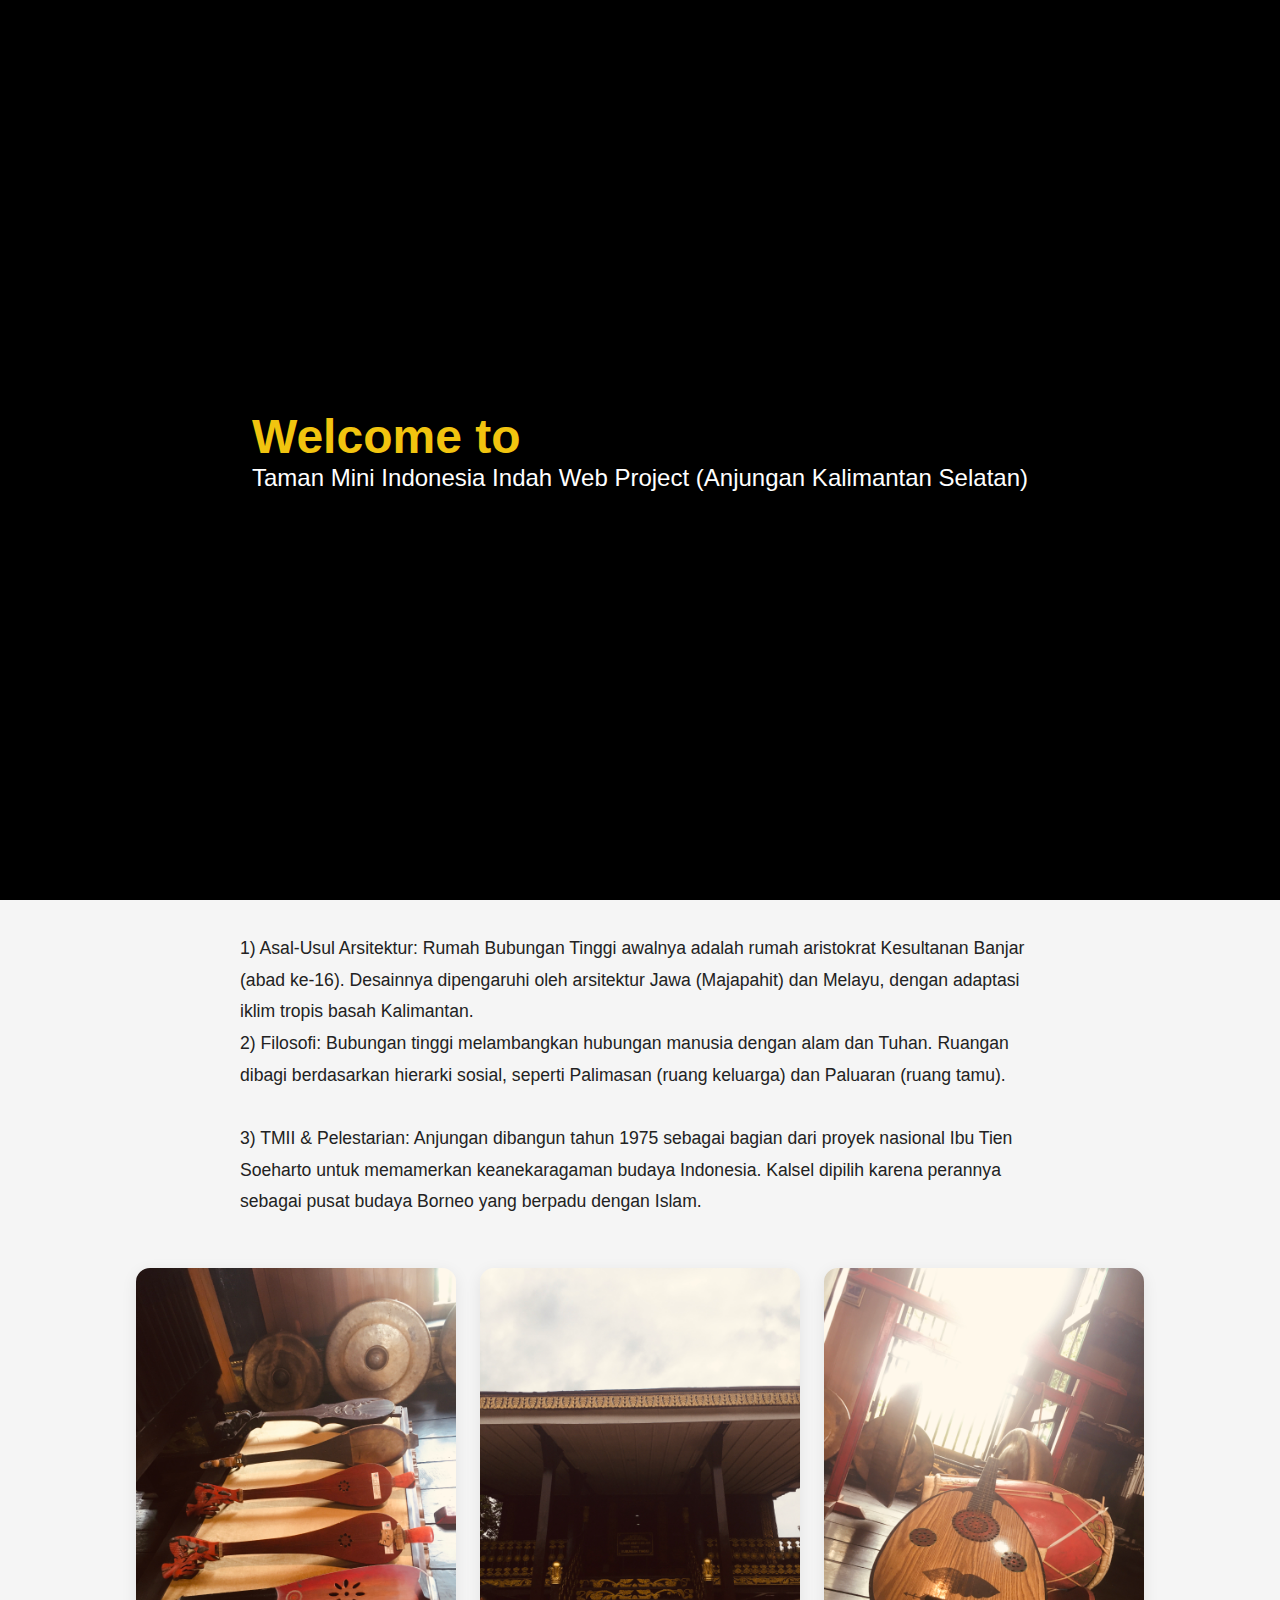
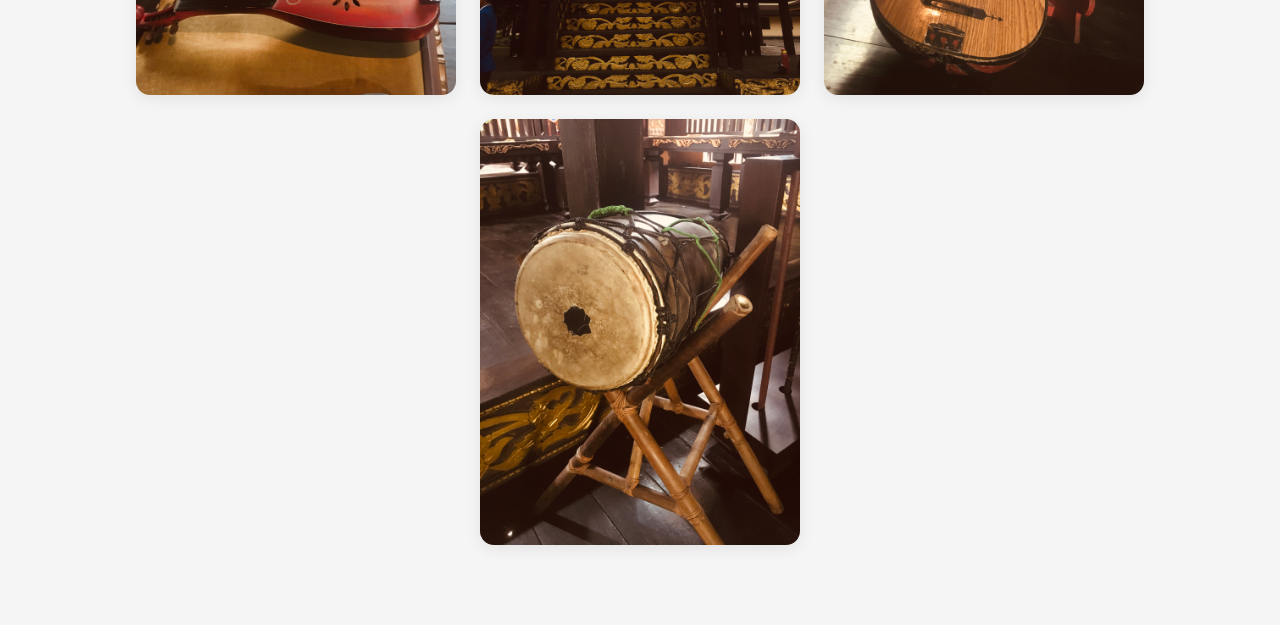
<file: kalsel.html>
<!DOCTYPE html>
<html lang="id">
<head>
    <meta charset="UTF-8">
    <meta name="viewport" content="width=device-width, initial-scale=1.0">
    <meta name="description" content="Sejarah dan dokumentasi TMII">
    <title>Anjungan Kalimantan Selatan</title>
    <link rel="stylesheet" href="style.css">
</head>
<body>
    <!-- Opening Overlay -->
    <div id="opening-overlay">
        <div class="opening-content">
            <h1>Welcome to</h1>
            <p>Taman Mini Indonesia Indah Web Project (Anjungan Kalimantan Selatan)</p>
        </div>
    </div>

    <!-- Navbar -->
    <nav class="navbar">
        <div class="logo" id="scrollToTop">TMII</div>
        <input type="checkbox" id="menu-toggle" style="display: none;">
        <label for="menu-toggle" class="menu-icon">☰</label>
        <ul class="menu">
            <li><a href="index.html#anggota">Anggota</a></li>
            <li><a href="index.html#materi">Materi</a></li>
            <li><a href="index.html#tentang">Tentang</a></li>
            <li><a href="index.html#lkpd">LKPD</a></li>
            <li><a href="index.html#galeri">Galeri</a></li>
            <li><a href="index.html#kontak">Kontak</a></li>
        </ul>
    </nav>

    <!-- Konten Utama -->
    <main class="section sejarah-section" style="padding-top:120px; padding-bottom:80px;">
        <h1 class="section-title">Anjungan Kalimantan Selatan</h1>
        <p style="max-width:800px; margin:0 auto 32px auto; font-size:1.1rem; line-height:1.8;">
            <!-- Tulis teks sejarah panjang di sini. Contoh: -->
Jalan-jalan ke Anjungan Kalimantan Selatan rasanya seperti diajak masuk ke dunia yang berbeda. Yang pertama kali bikin takjub adalah Rumah Bubungan Tinggi yang berdiri dengan gagahnya. Atapnya yang runcing menjulang tinggi itu bukan cuma biar kelihatan keren aja, tapi ternyata punya makna yang dalam banget. Kata pemandu di sana, bentuk atap yang disebut bubungan ini melambangkan kedekatan kita sama Yang Maha Kuasa - kayak mengingatkan kita bahwa hidup ini selalu ada yang mengawasi dari atas.
Yang bikin makin kagum adalah ukiran-ukiran di pilar kayunya. Detail banget! Ada motif bunga teratai, kangkung, sampai burung enggang yang digambar dengan indahnya. Setiap ukiran punya cerita tersendiri tentang kehidupan masyarakat Banjar. Terus ada tangga di depan yang namanya janjang sambutan - dari namanya aja udah keliatan ya kalau masyarakat Banjar itu orangnya ramah dan suka menyambut tamu dengan hangat. Warna-warnanya juga eye-catching banget! Kuning, hijau, merah yang cerah - katanya sih ini warna-warna kerajaan dulu yang bikin rumah ini kelihatan mewah dan berwibawa. Ternyata rumah ini bukan sembarangan rumah. Dulu, sekitar abad ke-16, ini adalah tempat tinggal para bangsawan Kesultanan Banjar. Desainnya campuran dari arsitektur Jawa (Majapahit) dan Melayu, tapi disesuaikan sama iklim Kalimantan yang lembap. 
            <br><br>
Yang menarik lagi, tata ruangnya ada aturannya. Ada ruang palimasan buat keluarga inti, ruang paluaran buat terima tamu. Jadi keliatan deh kalau dulu ada tata krama dan hierarki sosial yang jelas dalam masyarakat Banjar. Anjungan ini dibangun tahun 1975 sebagai bagian dari proyek Bu Tien Soeharto untuk melestarikan budaya Indonesia. Sekarang jadi tempat yang penting banget buat kita belajar dan menghargai warisan nenek moyang. Rasanya sedih kalau sampai generasi sekarang gak tau lagi tentang kekayaan budaya kayak gini.            </br><br>
            1)	Asal-Usul Arsitektur: Rumah Bubungan Tinggi awalnya adalah rumah aristokrat Kesultanan Banjar (abad ke-16). Desainnya dipengaruhi oleh arsitektur Jawa (Majapahit) dan Melayu, dengan adaptasi iklim tropis basah Kalimantan.
            <br>
2)	Filosofi: Bubungan tinggi melambangkan hubungan manusia dengan alam dan Tuhan. Ruangan dibagi berdasarkan hierarki sosial, seperti Palimasan (ruang keluarga) dan Paluaran (ruang tamu). </br>
<br>3)	TMII & Pelestarian: Anjungan dibangun tahun 1975 sebagai bagian dari proyek nasional Ibu Tien Soeharto untuk memamerkan keanekaragaman budaya Indonesia. Kalsel dipilih karena perannya sebagai pusat budaya Borneo yang berpadu dengan Islam. </br></p>

            <!-- Tambahkan paragraf sejarah lainnya sesuai kebutuhan -->
        </br>
        </p>
        <div class="sejarah-gallery" style="display:flex; flex-wrap:wrap; gap:24px; justify-content:center;">
            <img src="kalsel/IMG_6372.JPG" alt="Museum Pemadam" style="max-width:320px; border-radius:14px; box-shadow:0 4px 16px rgba(0,0,0,0.08);">
            <img src="IMG_6389.JPG" alt="Koleksi Museum" style="max-width:320px; border-radius:14px; box-shadow:0 4px 16px rgba(0,0,0,0.08);">
            <img src="kalsel/IMG_6371.JPG" alt="Koleksi Museum" style="max-width:320px; border-radius:14px; box-shadow:0 4px 16px rgba(0,0,0,0.08);">
            <img src="kalsel/IMG_6374.JPG" alt="Koleksi Museum" style="max-width:320px; border-radius:14px; box-shadow:0 4px 16px rgba(0,0,0,0.08);">
            <!-- Tambahkan foto lain sesuai kebutuhan -->
        </div>
    </main>

    <script src="script.js"></script>
</body>
</html>
</file>
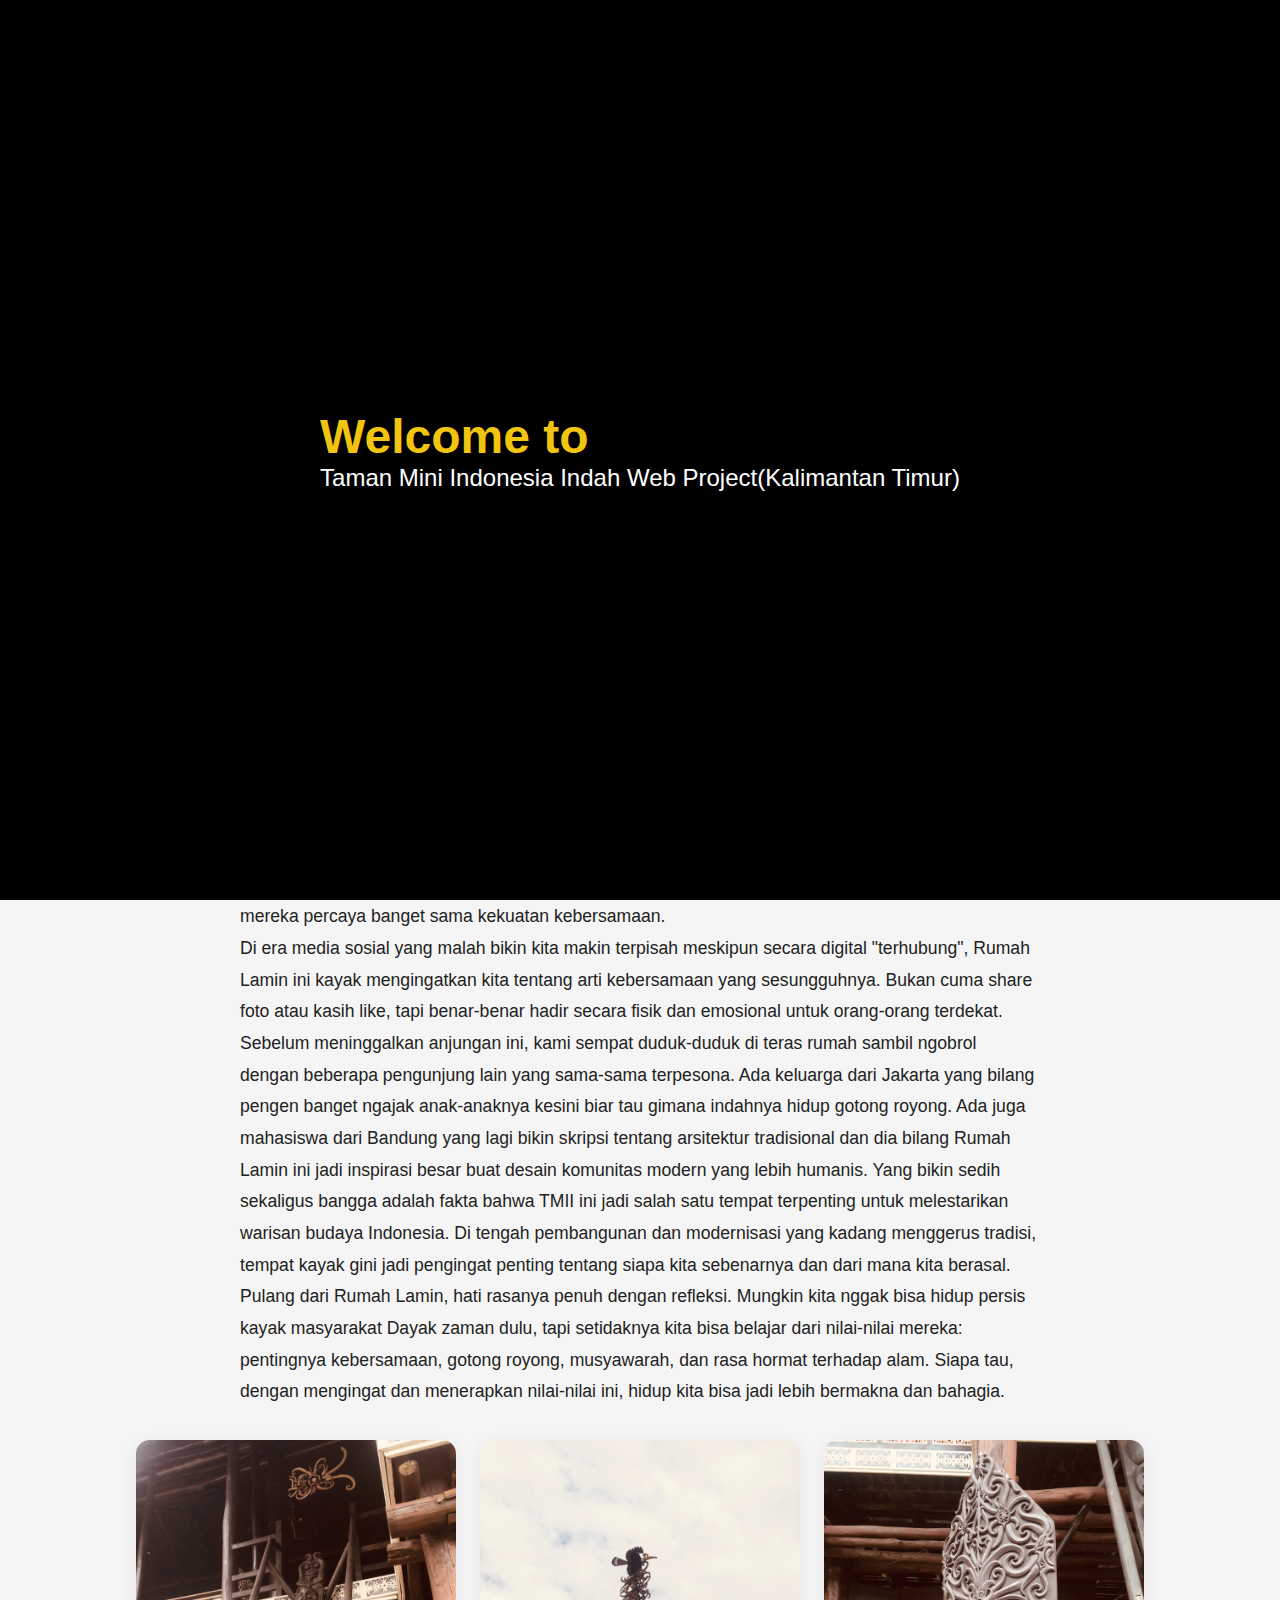
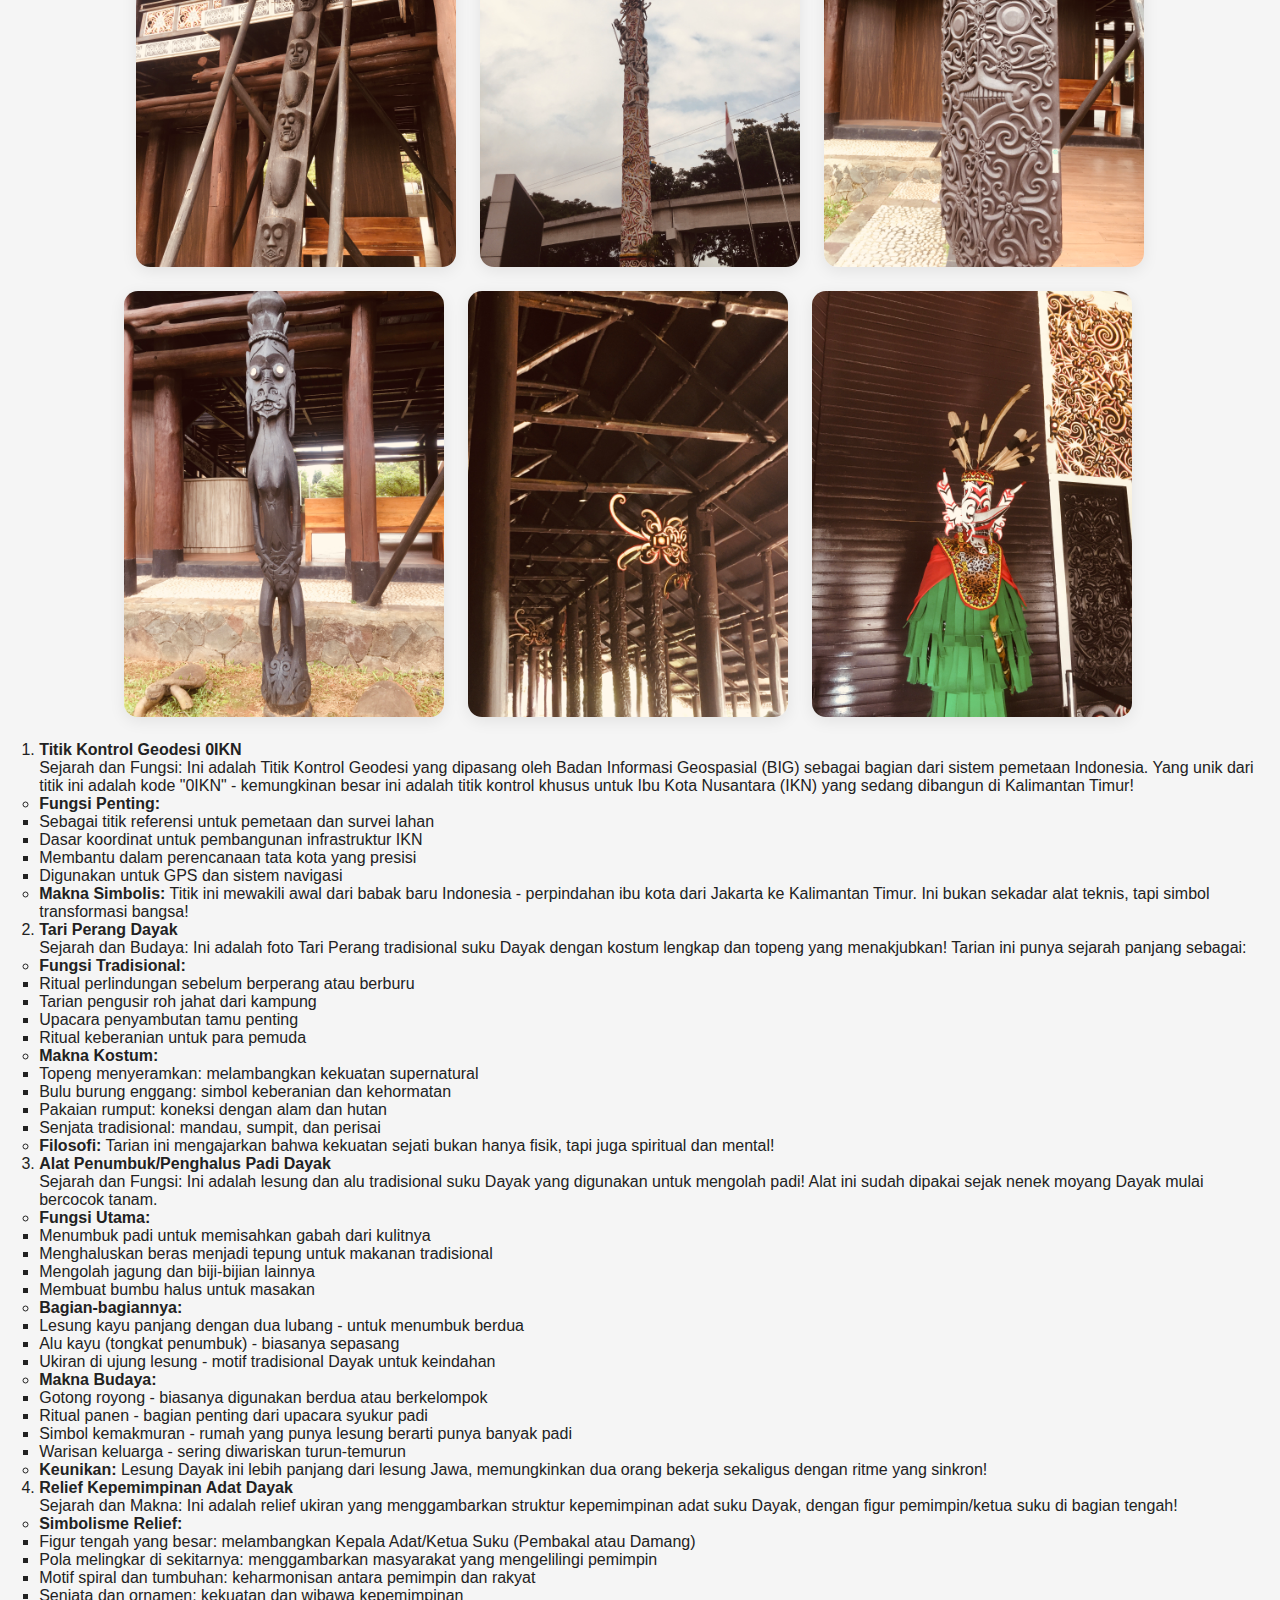
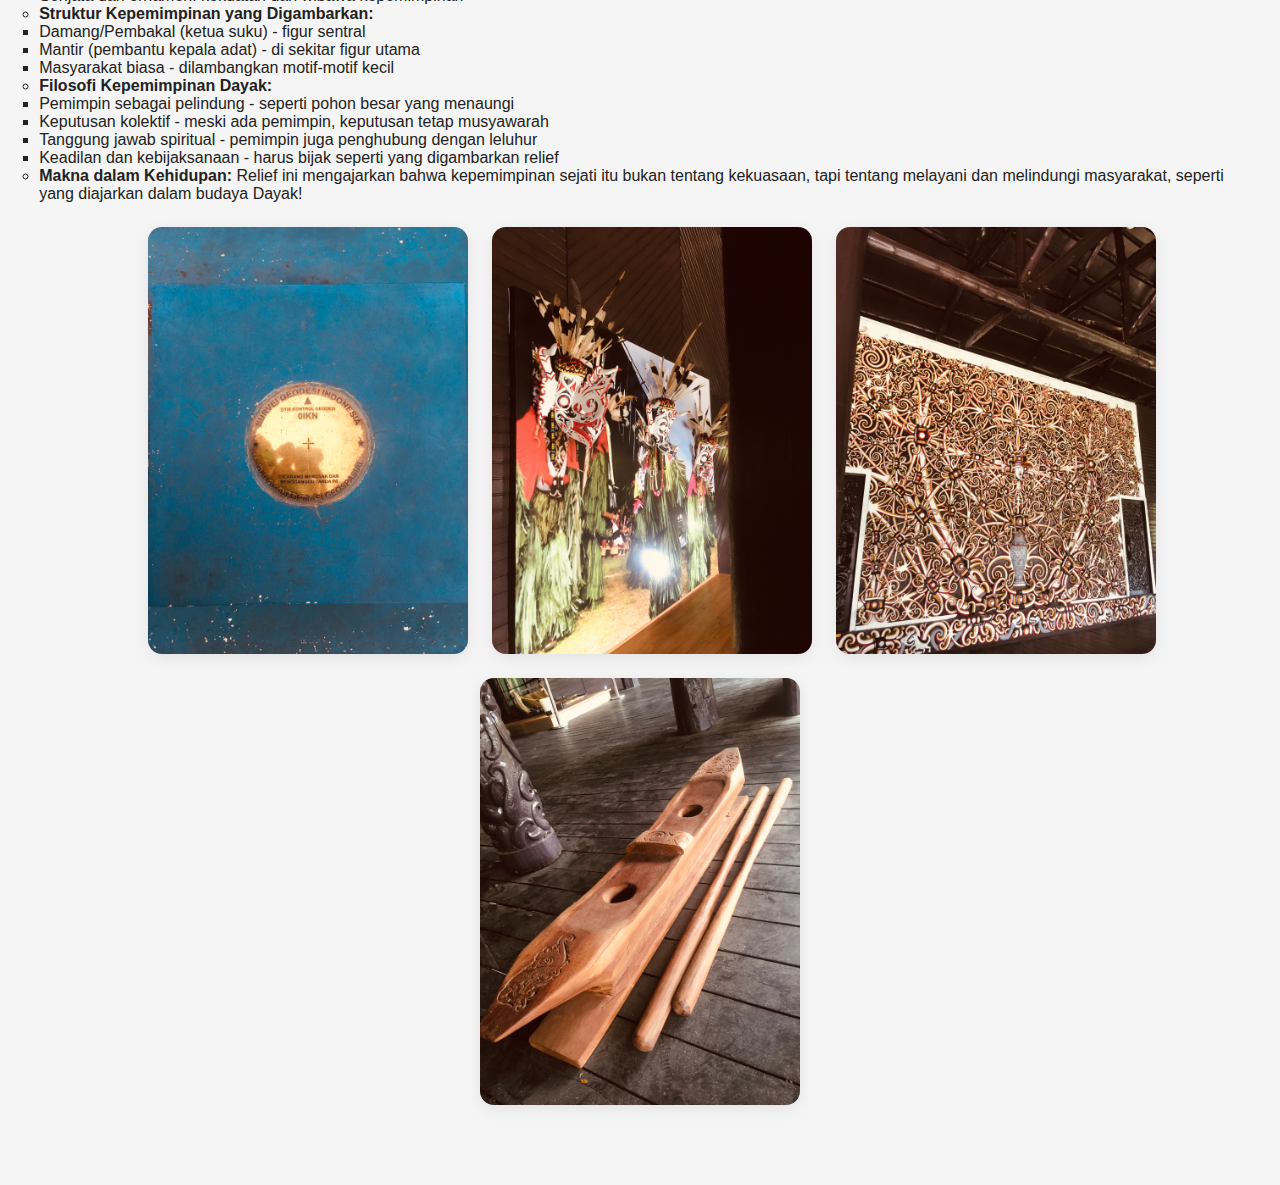
<file: kaltim.html>
<!DOCTYPE html>
<html lang="id">
<head>
    <meta charset="UTF-8">
    <meta name="viewport" content="width=device-width, initial-scale=1.0">
    <meta name="description" content="Sejarah dan dokumentasi TMII">
    <title>Anjungan Kalimantan-timur</title>
    <link rel="stylesheet" href="style.css">
</head>
<body>
    <!-- Opening Overlay -->
    <div id="opening-overlay">
        <div class="opening-content">
            <h1>Welcome to</h1>
            <p>Taman Mini Indonesia Indah Web Project(Kalimantan Timur)</p>
        </div>
    </div>

    <!-- Navbar -->
    <nav class="navbar">
        <div class="logo" id="scrollToTop">TMII</div>
        <input type="checkbox" id="menu-toggle" style="display: none;">
        <label for="menu-toggle" class="menu-icon">☰</label>
        <ul class="menu">
            <li><a href="index.html#anggota">Anggota</a></li>
            <li><a href="index.html#materi">Materi</a></li>
            <li><a href="index.html#tentang">Tentang</a></li>
            <li><a href="index.html#lkpd">LKPD</a></li>
            <li><a href="index.html#galeri">Galeri</a></li>
            <li><a href="index.html#kontak">Kontak</a></li>
        </ul>
    </nav>

    <!-- Konten Utama -->
    <main class="section sejarah-section" style="padding-top:120px; padding-bottom:80px;">
        <h1 class="section-title">Anjungan Kalimatan Timur</h1>
        <p style="max-width:800px; margin:0 auto 32px auto; font-size:1.1rem; line-height:1.8;">
            <!-- Tulis teks sejarah panjang di sini. Contoh: -->
Setelah puas mengagumi Rumah Bubungan Tinggi, kami pun melangkah ke sebelah untuk mengunjungi Anjungan Kalimantan Timur. Dan wow, pemandangan yang menyambut kami benar-benar bikin speechless! Rumah Lamin berdiri megah dengan panjang yang bikin leher pegal kalau mau lihat ujung ke ujung - bayangkan aja, panjangnya bisa sampai 300 meter! Itu kayak tiga kali lapangan sepak bola, lho. Yang langsung bikin takjub adalah konsepnya yang totally berbeda dari rumah-rumah modern sekarang. Ini tuh rumah untuk puluhan keluarga yang hidup bareng dalam satu bangunan besar. Jadi bayangin aja, nenek, kakek, om, tante, sepupu, semua tinggal di satu tempat. Kedengarannya ribet? Tapi ternyata ini adalah filosofi hidup suku Dayak Kenyah yang luar biasa - mereka percaya banget sama kekuatan kebersamaan.            <br><br>
            Pada awal berdirinya, museum ini bertujuan untuk mengedukasi masyarakat tentang pentingnya peran pemadam kebakaran dalam kehidupan sehari-hari. Koleksi yang paling menarik adalah mobil pemadam tua, helm-helm klasik, serta prasasti Brandweer Batavia 1929 yang menjadi saksi sejarah perkembangan pemadam kebakaran di Jakarta.
            <br>Setelah puas mengagumi Rumah Bubungan Tinggi, kami pun melangkah ke sebelah untuk mengunjungi Anjungan Kalimantan Timur. Dan wow, pemandangan yang menyambut kami benar-benar bikin speechless! Rumah Lamin berdiri megah dengan panjang yang bikin leher pegal kalau mau lihat ujung ke ujung - bayangkan aja, panjangnya bisa sampai 300 meter! Itu kayak tiga kali lapangan sepak bola, lho. Yang langsung bikin takjub adalah konsepnya yang totally berbeda dari rumah-rumah modern sekarang. Ini tuh rumah untuk puluhan keluarga yang hidup bareng dalam satu bangunan besar. Jadi bayangin aja, nenek, kakek, om, tante, sepupu, semua tinggal di satu tempat. Kedengarannya ribet? Tapi ternyata ini adalah filosofi hidup suku Dayak Kenyah yang luar biasa - mereka percaya banget sama kekuatan kebersamaan.
            <br>
            Di era media sosial yang malah bikin kita makin terpisah meskipun secara digital "terhubung", Rumah Lamin ini kayak mengingatkan kita tentang arti kebersamaan yang sesungguhnya. Bukan cuma share foto atau kasih like, tapi benar-benar hadir secara fisik dan emosional untuk orang-orang terdekat. Sebelum meninggalkan anjungan ini, kami sempat duduk-duduk di teras rumah sambil ngobrol dengan beberapa pengunjung lain yang sama-sama terpesona. Ada keluarga dari Jakarta yang bilang pengen banget ngajak anak-anaknya kesini biar tau gimana indahnya hidup gotong royong. Ada juga mahasiswa dari Bandung yang lagi bikin skripsi tentang arsitektur tradisional dan dia bilang Rumah Lamin ini jadi inspirasi besar buat desain komunitas modern yang lebih humanis. Yang bikin sedih sekaligus bangga adalah fakta bahwa TMII ini jadi salah satu tempat terpenting untuk melestarikan warisan budaya Indonesia. Di tengah pembangunan dan modernisasi yang kadang menggerus tradisi, tempat kayak gini jadi pengingat penting tentang siapa kita sebenarnya dan dari mana kita berasal. Pulang dari Rumah Lamin, hati rasanya penuh dengan refleksi. Mungkin kita nggak bisa hidup persis kayak masyarakat Dayak zaman dulu, tapi setidaknya kita bisa belajar dari nilai-nilai mereka: pentingnya kebersamaan, gotong royong, musyawarah, dan rasa hormat terhadap alam. Siapa tau, dengan mengingat dan menerapkan nilai-nilai ini, hidup kita bisa jadi lebih bermakna dan bahagia.
            <!-- Tambahkan paragraf sejarah lainnya sesuai kebutuhan -->
        </p>
        <div class="sejarah-gallery" style="display:flex; flex-wrap:wrap; gap:24px; justify-content:center;">
            <img src="kaltim/IMG_6396.JPG" alt="Museum Pemadam" style="max-width:320px; border-radius:14px; box-shadow:0 4px 16px rgba(0,0,0,0.08);">
            <img src="kaltim/IMG_6398.JPG" alt="Koleksi Museum" style="max-width:320px; border-radius:14px; box-shadow:0 4px 16px rgba(0,0,0,0.08);">
            <img src="kaltim/IMG_6397.JPG" alt="Koleksi Museum" style="max-width:320px; border-radius:14px; box-shadow:0 4px 16px rgba(0,0,0,0.08);">
            <img src="kaltim/IMG_6401.JPG" alt="Koleksi Museum" style="max-width:320px; border-radius:14px; box-shadow:0 4px 16px rgba(0,0,0,0.08);">   
            <img src="kaltim/IMG_6408.JPG" alt="Koleksi Museum" style="max-width:320px; border-radius:14px; box-shadow:0 4px 16px rgba(0,0,0,0.08);">
            <img src="kaltim/IMG_6412.JPG" alt="Koleksi Museum" style="max-width:320px; border-radius:14px; box-shadow:0 4px 16px rgba(0,0,0,0.08);">
            <!-- Tambahkan foto lain sesuai kebutuhan -->

            <p>
                <ol style="padding-left: 1.2em;">
                    <li>
                        <strong>Titik Kontrol Geodesi 0IKN</strong><br>
                        <span>Sejarah dan Fungsi:</span> Ini adalah Titik Kontrol Geodesi yang dipasang oleh Badan Informasi Geospasial (BIG) sebagai bagian dari sistem pemetaan Indonesia. Yang unik dari titik ini adalah kode "0IKN" - kemungkinan besar ini adalah titik kontrol khusus untuk Ibu Kota Nusantara (IKN) yang sedang dibangun di Kalimantan Timur!
                        <ul>
                            <li><b>Fungsi Penting:</b>
                                <ul>
                                    <li>Sebagai titik referensi untuk pemetaan dan survei lahan</li>
                                    <li>Dasar koordinat untuk pembangunan infrastruktur IKN</li>
                                    <li>Membantu dalam perencanaan tata kota yang presisi</li>
                                    <li>Digunakan untuk GPS dan sistem navigasi</li>
                                </ul>
                            </li>
                            <li><b>Makna Simbolis:</b> Titik ini mewakili awal dari babak baru Indonesia - perpindahan ibu kota dari Jakarta ke Kalimantan Timur. Ini bukan sekadar alat teknis, tapi simbol transformasi bangsa!</li>
                        </ul>
                    </li>
                    <li>
                        <strong>Tari Perang Dayak</strong><br>
                        <span>Sejarah dan Budaya:</span> Ini adalah foto Tari Perang tradisional suku Dayak dengan kostum lengkap dan topeng yang menakjubkan! Tarian ini punya sejarah panjang sebagai:
                        <ul>
                            <li><b>Fungsi Tradisional:</b>
                                <ul>
                                    <li>Ritual perlindungan sebelum berperang atau berburu</li>
                                    <li>Tarian pengusir roh jahat dari kampung</li>
                                    <li>Upacara penyambutan tamu penting</li>
                                    <li>Ritual keberanian untuk para pemuda</li>
                                </ul>
                            </li>
                            <li><b>Makna Kostum:</b>
                                <ul>
                                    <li>Topeng menyeramkan: melambangkan kekuatan supernatural</li>
                                    <li>Bulu burung enggang: simbol keberanian dan kehormatan</li>
                                    <li>Pakaian rumput: koneksi dengan alam dan hutan</li>
                                    <li>Senjata tradisional: mandau, sumpit, dan perisai</li>
                                </ul>
                            </li>
                            <li><b>Filosofi:</b> Tarian ini mengajarkan bahwa kekuatan sejati bukan hanya fisik, tapi juga spiritual dan mental!</li>
                        </ul>
                    </li>
                    <li>
                        <strong>Alat Penumbuk/Penghalus Padi Dayak</strong><br>
                        <span>Sejarah dan Fungsi:</span> Ini adalah lesung dan alu tradisional suku Dayak yang digunakan untuk mengolah padi! Alat ini sudah dipakai sejak nenek moyang Dayak mulai bercocok tanam.
                        <ul>
                            <li><b>Fungsi Utama:</b>
                                <ul>
                                    <li>Menumbuk padi untuk memisahkan gabah dari kulitnya</li>
                                    <li>Menghaluskan beras menjadi tepung untuk makanan tradisional</li>
                                    <li>Mengolah jagung dan biji-bijian lainnya</li>
                                    <li>Membuat bumbu halus untuk masakan</li>
                                </ul>
                            </li>
                            <li><b>Bagian-bagiannya:</b>
                                <ul>
                                    <li>Lesung kayu panjang dengan dua lubang - untuk menumbuk berdua</li>
                                    <li>Alu kayu (tongkat penumbuk) - biasanya sepasang</li>
                                    <li>Ukiran di ujung lesung - motif tradisional Dayak untuk keindahan</li>
                                </ul>
                            </li>
                            <li><b>Makna Budaya:</b>
                                <ul>
                                    <li>Gotong royong - biasanya digunakan berdua atau berkelompok</li>
                                    <li>Ritual panen - bagian penting dari upacara syukur padi</li>
                                    <li>Simbol kemakmuran - rumah yang punya lesung berarti punya banyak padi</li>
                                    <li>Warisan keluarga - sering diwariskan turun-temurun</li>
                                </ul>
                            </li>
                            <li><b>Keunikan:</b> Lesung Dayak ini lebih panjang dari lesung Jawa, memungkinkan dua orang bekerja sekaligus dengan ritme yang sinkron!</li>
                        </ul>
                    </li>
                    <li>
                        <strong>Relief Kepemimpinan Adat Dayak</strong><br>
                        <span>Sejarah dan Makna:</span> Ini adalah relief ukiran yang menggambarkan struktur kepemimpinan adat suku Dayak, dengan figur pemimpin/ketua suku di bagian tengah!
                        <ul>
                            <li><b>Simbolisme Relief:</b>
                                <ul>
                                    <li>Figur tengah yang besar: melambangkan Kepala Adat/Ketua Suku (Pembakal atau Damang)</li>
                                    <li>Pola melingkar di sekitarnya: menggambarkan masyarakat yang mengelilingi pemimpin</li>
                                    <li>Motif spiral dan tumbuhan: keharmonisan antara pemimpin dan rakyat</li>
                                    <li>Senjata dan ornamen: kekuatan dan wibawa kepemimpinan</li>
                                </ul>
                            </li>
                            <li><b>Struktur Kepemimpinan yang Digambarkan:</b>
                                <ul>
                                    <li>Damang/Pembakal (ketua suku) - figur sentral</li>
                                    <li>Mantir (pembantu kepala adat) - di sekitar figur utama</li>
                                    <li>Masyarakat biasa - dilambangkan motif-motif kecil</li>
                                </ul>
                            </li>
                            <li><b>Filosofi Kepemimpinan Dayak:</b>
                                <ul>
                                    <li>Pemimpin sebagai pelindung - seperti pohon besar yang menaungi</li>
                                    <li>Keputusan kolektif - meski ada pemimpin, keputusan tetap musyawarah</li>
                                    <li>Tanggung jawab spiritual - pemimpin juga penghubung dengan leluhur</li>
                                    <li>Keadilan dan kebijaksanaan - harus bijak seperti yang digambarkan relief</li>
                                </ul>
                            </li>
                            <li><b>Makna dalam Kehidupan:</b> Relief ini mengajarkan bahwa kepemimpinan sejati itu bukan tentang kekuasaan, tapi tentang melayani dan melindungi masyarakat, seperti yang diajarkan dalam budaya Dayak!</li>
                        </ul>
                    </li>
                </ol>
            </p>
                        <img src="kaltim/IMG_6395.JPG" alt="Koleksi Museum" style="max-width:320px; border-radius:14px; box-shadow:0 4px 16px rgba(0,0,0,0.08);">
                        <img src="kaltim/IMG_6409.JPG" alt="Koleksi Museum" style="max-width:320px; border-radius:14px; box-shadow:0 4px 16px rgba(0,0,0,0.08);">
                        <img src="kaltim/IMG_6418.JPG" alt="Koleksi Museum" style="max-width:320px; border-radius:14px; box-shadow:0 4px 16px rgba(0,0,0,0.08);">
                        <img src="kaltim/IMG_6430.JPG" alt="Koleksi Museum" style="max-width:320px; border-radius:14px; box-shadow:0 4px 16px rgba(0,0,0,0.08);">

        </div>
    </main>

    <script src="script.js"></script>
</body>
</html>
</file>
<file: style.css>
/* Reset and basic */
* { margin: 0; padding: 0; box-sizing: border-box; }

/* Import Poppins font for all */
@import url('https://fonts.googleapis.com/css2?family=Poppins:wght@400;600;700&display=swap');

/* Set Poppins as default font for body and all */
body,html {
    font-family: 'Poppins', sans-serif;
    overflow-x: hidden;
    scroll-behavior: smooth;
}

.logo {
    cursor: pointer;
    transition: transform 0.3s;
  }
  .logo:hover {
    transform: scale(1.05);
  }
  

/* Opening Overlay */
#opening-overlay {
    position: fixed;
    top: 0;
    left: 0;
    width: 100%;
    height: 100%;
    background-color: #000;
    color: #fff;
    display: flex;
    justify-content: center;
    align-items: center;
    z-index: 9999;
    animation: fadeOut 2s ease-in-out 3s forwards;
}

.opening-content h1 {
    font-size: 3rem;
    margin: 0;
}

.opening-content p {
    font-size: 1.5rem;
    margin: 0;
}

@keyframes fadeOut {
  to {
    opacity: 0;
    visibility: hidden;
    pointer-events: none;
  }
}

.slider-background {
  position: relative;
  height: 100vh;
  background-size: cover;
  background-position: center;
  animation: slideShow 15s infinite;
}

@keyframes slideShow {
  0%   { background-image: url('main/pem.jpg'); }
  33%  { background-image: url('main/kalsel.jpg'); }
  66%  { background-image: url('main/kaltim.jpg'); }
  100% { background-image: url('main/pem.jpg'); }
}

.slider-background  {
  position: relative;
  top: 0;
  left: 0;
  width: 100%;
  height: 100vh;
  background-color: rgba(0,0,0,0.4);
  display: flex;
  flex-direction: column;
  align-items: center;
  justify-content: center;
  color: white;
  text-align: center;
  z-index: 1;
}

/* Hide scrollbar */
body::-webkit-scrollbar { display: none; }

/* General Section Styling */
body {
    margin: 0; font-family: Arial, sans-serif; background: #fafafa; color: #222;
  }
  .section {
    padding: 60px 20px;
  }
  .section-alt {
    background: #222;
    color: white;
  }
  .section-title {
    text-align: center;
    margin-bottom: 40px;
    font-size: 2.5rem;
  }
  
  /* Containers */
  .container {
    width: 90%;
    max-width: 1200px;
    margin: 0 auto;
  }
  
  /* Grid Helpers */
  .grid-3 {
    display: flex;
    justify-content: space-between;
    flex-wrap: wrap;
    gap: 30px;
  }
  .grid-4 {
    display: flex;
    justify-content: space-between;
    flex-wrap: wrap;
    gap: 20px;
  }
  
  /* Team Members */
  .team-member {
    background: white;
    padding: 25px;
    border-radius: 15px;
    width: 300px;
    box-shadow: 0 6px 15px rgba(0,0,0,0.15);
    text-align: center;
    color: #222;
  }
  .team-member img {
    width: 110px;
    height: 110px;
    border-radius: 50%;
    object-fit: cover;
    margin-bottom: 18px;
  }
  .team-member h3 {
    margin: 0 0 8px;
  }
  .team-member p {
    color: #555;
    margin: 0;
  }
  
  /* Services */
  .service {
    background: #fff;
    border-radius: 12px;
    box-shadow: 0 6px 15px rgba(0,0,0,0.1);
    padding: 30px;
    flex: 1 1 30%;
    min-width: 260px;
    color: #222;
    text-align: center;
    transition: background 0.3s ease;
    cursor: pointer;
  }
  .service:hover {
    background: linear-gradient(135deg, #6e8efb, #a777e3);
    color: white;
  }
  
  /* Portfolio Items */
  .portfolio-item {
    background: white;
    border-radius: 12px;
    overflow: hidden;
    width: 280px;
    box-shadow: 0 6px 15px rgba(0,0,0,0.15);
    color: #222;
    text-align: center;
    cursor: pointer;
    transition: transform 0.3s ease;
  }
  .portfolio-item img {
    width: 100%;
    display: block;
  }
  .portfolio-item h4 {
    margin: 15px 0 20px;
  }
  .portfolio-item:hover {
    transform: translateY(-10px);
    box-shadow: 0 10px 25px rgba(0,0,0,0.25);
  }
  
  /* Gallery Items */
  .gallery-item {
    border-radius: 12px;
    overflow: hidden;
    width: 280px;
    box-shadow: 0 6px 15px rgba(0,0,0,0.3);
    cursor: pointer;
    transition: transform 0.4s ease;
  }
  .gallery-item img {
    width: 100%;
    display: block;
    transition: transform 0.4s ease;
  }
  .gallery-item:hover img {
    transform: scale(1.1);
  }
  
  /* Animation Base */
  .animate-element {
    opacity: 0;
    transform: translateY(50px);
    transition: opacity 0.8s ease-out, transform 0.8s ease-out;
    will-change: transform, opacity;
  }
  
  .animate-element.visible {
    opacity: 1;
    transform: translateY(0);
  }
  

/*Beige (#ffffff), light grey (#d4d4d4)    grey(#b3b3b3) black-grey (#2b2b2b)*/
:root {
  --brand: #f1c40f;
  --brand-light: #fffbe7;
  --brand-dark: #f1c40f1a;
  --text-dark: #222;
}

.navbar       { background: var(--brand); }
.menu li a    { color: var(--brand); }
body.dark-mode .navbar,
body.dark-mode .menu { background: #323232; }
/* Navbar styling */
.navbar {
    position: fixed;
    top: 0; left: 0;
    width: 100%;
    background: #f1c40f;
    color: #ffffff;
    display: flex;
    align-items: center;
    justify-content: space-between;
    padding: 20px;
    transition: all 0.3s;
    z-index: 10;
}
.navbar.shrink {
    background: #f1c40f9e;
    padding: 10px;
}

.logo { font-size: 1.5rem;
    font-weight: 700;
    color: #fff;
    text-decoration: none;
    transition: color 0.3s;
}

.menu-icon {
    font-size: 2rem;
    cursor: pointer;
    display: block; /* Always show hamburger */
    z-index: 20;
    margin-left: auto;
}
.menu {
    list-style: none;
    position: absolute;
    top: 100%;
    left: 50%;
    transform: translateX(-50%);
    width: 95vw;
    height: 100vh;
    max-width: 10000px; /* Ukuran tetap */
    background: rgba(255, 255, 255, 0.98);
    border-radius: 0 0 22px 22px;
    box-shadow: 0 12px 32px rgba(241,196,15,0.18), 0 2px 8px rgba(0,0,0,0.10);
    display: flex;
    flex-direction: column;
    align-items: stretch;
    justify-content: flex-start;
    max-height: 0;
    overflow: hidden;
    opacity: 0;
    pointer-events: none;
    transition: max-height 0.5s cubic-bezier(.4,2,.6,1), opacity 0.3s;
    z-index: 999;
    padding: 0;
    border-top: 3px solid #f1c40f;
    backdrop-filter: blur(8px);
}
.menu li {
    width: 100%;
    text-align: center;
    margin: 0;
    padding: 0;
}
.menu li a {
    color: #f1c40f;
    background: linear-gradient(90deg, #fffbe7 60%, #f1c40f1a 100%);
    text-decoration: none;
    padding: 16px 0;
    display: block;
    font-size: 1.18rem;
    font-family: 'Poppins', sans-serif;
    font-weight: 600;
    letter-spacing: 1px;
    border-bottom: 1px solid #f1c40f22;
    border-radius: 0;
    transition: background 0.25s, color 0.25s, box-shadow 0.25s;
    box-shadow: 0 1px 0 rgba(241,196,15,0.04);
}
.menu li:last-child a {
    border-bottom: none;
}
.menu li a:hover,
.menu li a:focus {
    background: linear-gradient(90deg, #fff176 60%, #f1c40f 100%);
    color: #222;
    box-shadow: 0 4px 16px rgba(241,196,15,0.10);
    outline: none;
    letter-spacing: 2px;
    font-size: 1.22rem;
    filter: brightness(1.08);
}

.menu li a:focus-visible {
  outline: 3px solid var(--brand);
  outline-offset: 2px;
}

/* Show menu when hamburger checked */
#menu-toggle:checked ~ .menu {
    max-height: 1000px;
    opacity: 1;
    pointer-events: auto;
}

/* Responsive: full width on mobile */
@media (max-width: 500px) {
    .menu {
        left: 0;
        transform: none;
        width: 100vw;
        max-width: 100vw;
        border-radius: 0 0 18px 18px;
    }
}


.overlay {
    position: absolute;
    top: 50%; left: 50%;
    transform: translate(-50%, -50%);
    color: #f1f1f1;
    text-align: center;
    font-size: 2rem;
}

.overlay h1 {
    color: #f1f1f1;
}

/* Section styling */
.section {
    padding: 100px 20px;
    min-height: 100vh;
    background: #f5f5f5;
    transition: background 0.3s;
}

/* Grid sections */
.grid-section {
    display: grid;
    grid-template-columns: repeat(auto-fit, minmax(200px, 1fr));
    gap: 20px;
    animation: fadeIn 1s ease;
}

/* Fade-in animation */
@keyframes fadeIn {
    from { opacity: 0; }
    to { opacity: 1; }
}

/* Dark mode */
body.dark-mode {
    background-color: #121212;
    color: #f1f1f1;
}
body.dark-mode .navbar { background: #323232; }
body.dark-mode .menu { background: #323232; }
body.dark-mode .section { background: #323232; }

/* Mode toggle button */
#mode-toggle {
    background: none;
    border: none;
    color: white;
    font-size: 1.2rem;
    cursor: pointer;
}

.section {
  scroll-margin-top: 100px;
}

/* Team section */

#anggota {
  display: block;
  visibility: visible;
  opacity: 1;
  z-index: 10;
  scroll-margin-top:100px ;
}

.team-section {
    background: #f1c40f;
    text-align: center;
    padding-top: 120px;
    padding-bottom: 120px;
}
.team-section h2 {
    font-size: 2.2rem;
    margin-bottom: 40px;
    letter-spacing: 1px;
    color: #333;
}
.team-grid {
    display: grid;
    grid-template-columns: repeat(auto-fit, minmax(220px, 1fr));
    gap: 32px;
    justify-items: center;
}
.team-card {
    background: linear-gradient(135deg, #fffbe7 85%, #f1c40f1a 100%);
    border-radius: 18px;
    box-shadow: 0 4px 24px rgba(50,50,50,0.08);
    padding: 32px 20px 24px 20px;
    transition: transform 0.3s cubic-bezier(.4,2,.6,1), box-shadow 0.3s, background 0.3s;
    position: relative;
    overflow: hidden;
    width: 100%;
    max-width: 270px;
    text-align: center;
    will-change: transform;
}
.team-card img {
    width: 90px;
    height: 90px;
    border-radius: 50%;
    object-fit: cover;
    margin-bottom: 18px;
    border: 4px solid #f1c40f;
    transition: border-color 0.3s;
}
.team-card h3 {
    font-size: 1.2rem;
    margin-bottom: 8px;
    color: #323232;
    font-weight: 600;
    letter-spacing: 0.5px;
}
.team-card p {
    font-size: 1rem;
    color: #666;
    margin-bottom: 0;
}
.team-card:hover {
    background: linear-gradient(135deg, #fff176 60%, #f1c40f 100%);
    transform: translateY(-10px) scale(1.03);
    box-shadow: 0 12px 32px rgba(50,50,50,0.14);
}
.team-card:hover img {
    border-color: #333;
}
.team-card:hover h3,
.team-card:hover p {
    color: #222;
}



/* CSS to resize the image */
.small-image {
    max-width: 300px; /* Adjust the width as needed */
    height: auto; /* Maintain aspect ratio */
    border-radius: 10px; /* Optional: Add rounded corners for a modern look */
    box-shadow: 0 4px 10px rgba(0, 0, 0, 0.1); /* Optional: Add shadow for elegance */
}

/* Materi section */
.materi-container {
  display: flex;
  flex-wrap: nowrap;       /* Jangan wrap ke bawah */
  overflow-x: auto;        /* Tambah scroll horizontal kalau item overflow */
  gap: 32px;
  padding: 40px 0;
  scrollbar-width: thin;   /* Buat scrollbar tipis di Firefox */
}

.materi-container::-webkit-scrollbar {
  height: 8px;             /* Scrollbar horizontal tinggi 8px */
}

.materi-container::-webkit-scrollbar-thumb {
  background-color: #f1c40f99; /* Warna scrollbar */
  border-radius: 4px;
}

.materi-item {
  flex: 0 0 auto;          /* Jangan mengecil/tumbuh, paksa width */
  width: 300px;
  background: #fffbe7;
  border-radius: 18px;
  box-shadow: 0 4px 12px rgba(0,0,0,0.1);
  padding: 20px;
  text-align: center;
  cursor: pointer;
  transition: transform 0.3s ease, box-shadow 0.3s;
  display: flex;
  flex-direction: column;
  align-items: center;
  min-height: 360px;
}

.materi-item:hover {
  transform: translateY(-10px);
  box-shadow: 0 8px 20px rgba(0,0,0,0.15);
}

.materi-item img {
  width: 100%;
  border-radius: 12px;
  height: 160px;
  object-fit: cover;
  margin-bottom: 16px;
}

.materi-item h3 {
  color: #2b2b2b;
  margin-bottom: 8px;
  font-size: 1.2rem;
  font-weight: 700;
}

.materi-item p {
  color: #555;
  font-size: 0.95rem;
  line-height: 1.4;
  flex-grow: 1; /* Biar paragraf mengisi space supaya footer tetap di bawah */
}

/* Responsive: biar di layar kecil tetap center dan full width */
@media (max-width: 600px) {
  .materi-item {
    width: 90%;
    min-height: auto;
  }
}

/* POPUP STYLES */
.popup-overlay {
  display: none;
  position: fixed;
  top: 0; left: 0; right: 0; bottom: 0;
  background: rgba(0,0,0,0.7);
  z-index: 1000;
  justify-content: center;
  align-items: center;
}
.popup-overlay.active {
  display: flex;
}
.popup-content {
  background: white;
  padding: 40px;
  max-width: 600px;
  border-radius: 16px;
  position: relative;
  box-shadow: 0 10px 30px rgba(0,0,0,0.25);
}
.popup-content h2 {
  margin-top: 0;
  color: #f1c40f;
}
.popup-content p {
  color: #333;
}
.close-btn {
  position: absolute;
  top: 16px;
  right: 20px;
  font-size: 24px;
  cursor: pointer;
}

.mulok-grid-section {
    padding: 2rem;
    background: linear-gradient(135deg, #f0f4f8, #d9e2ec);
    border-radius: 12px;
    margin-top: 3rem;
    font-family: 'Segoe UI', Tahoma, Geneva, Verdana, sans-serif;
    color: #333;
  }
  
  .section-description {
    color: #555;
    margin-bottom: 1.5rem;
    font-size: 1.1rem;
  }
  
  .mulok-grid-table {
    display: grid;
    grid-template-columns: 1fr 1fr 1fr 1fr;
    gap: 1rem;
    /* smooth transition for children */
    transition: transform 0.3s ease;
  }
  
  .mulok-grid-table > div {
    background: white;
    padding: 1rem;
    border-radius: 8px;
    border: 1px solid #ddd;
    font-size: 0.95rem;
    box-shadow: 0 1px 4px rgb(0 0 0 / 0.1);
    transition: transform 0.3s ease, box-shadow 0.3s ease, background 0.4s ease;
    cursor: default;
  }
  
  /* Hover effect: zoom & shadow + subtle gradient background */
  .mulok-grid-table > div:hover {
    transform: translateY(-6px) scale(1.03);
    box-shadow: 0 6px 15px rgb(0 0 0 / 0.2);
    background: linear-gradient(135deg, #fff176 60%, #f1c40f 100%);
    color: #0d1b2a;
    cursor: pointer;
  }
  
  /* Header cells with gradient */
  .grid-header {
    background: linear-gradient(90deg, #667eea, #764ba2);
    color: #f1c40f;
    font-weight: 700;
    text-align: center;
    text-transform: uppercase;
    letter-spacing: 0.05em;
    user-select: none;
    cursor: default;
    box-shadow: 0 2px 8px rgb(102 126 234 / 0.5);
    transition: background 0.3s ease;
  }
  
  /* Title cells with lighter gradient */
  .grid-title {
    background: linear-gradient(90deg, #89f7fe, #66a6ff);
    font-weight: 700;
    user-select: none;
    cursor: default;
    box-shadow: 0 2px 8px rgb(102 166 255 / 0.4);
    transition: background 0.3s ease;
  }
  
  /* Responsive: on smaller screens make grid 1 column */
  @media (max-width: 768px) {
    .mulok-grid-table {
      grid-template-columns: 1fr;
    }
  }
  
  #pelajaran-sejarah {
    font-family: 'Segoe UI', Tahoma, Geneva, Verdana, sans-serif;
    color: #333;
    max-width: 1100px;
    margin: 0 auto;
  }

  /* Container atas: dua kolom */
  .container-atas {
    display: grid;
    grid-template-columns: repeat(auto-fit,minmax(400px,1fr));
    gap: 40px;
    margin-bottom: 60px;
  }

  .history-item.atas {
    background: white;
    padding: 20px;
    border-radius: 10px;
    box-shadow: 0 6px 15px rgba(0,0,0,0.1);
    display: flex;
    flex-wrap: wrap;
    align-items: center;
    gap: 20px;
  }

  .history-item.atas .text, 
  .history-item.atas .image {
    flex: 1 1 45%;
    min-width: 280px;
  }

  .history-item.atas .image img {
    width: 100%;
    border-radius: 10px;
    object-fit: cover;
    box-shadow: 0 3px 10px rgba(0,0,0,0.15);
  }

  /* Container bawah: full width */
  .container-bawah {
    background: white;
    padding: 30px 20px;
    border-radius: 12px;
    box-shadow: 0 8px 20px rgba(0,0,0,0.12);
    display: flex;
    flex-wrap: wrap;
    gap: 30px;
    align-items: center;
    justify-content: center;
  }

  .history-item.bawah {
    display: flex;
    flex-wrap: wrap;
    align-items: center;
    gap: 30px;
    max-width: 900px;
    width: 100%;
  }

  .history-item.bawah .text {
    flex: 1 1 450px;
    min-width: 320px;
    padding-right: 20px;
  }

  .history-item.bawah .image img {
    flex: 1 1 450px;
    max-width: 280px;
    width: 100%;
    border-radius: 12px;
    object-fit: cover;
    box-shadow: 0 4px 15px rgba(0,0,0,0.2);
  }

  .history-link {
    display: block;
    text-decoration: none;
    color: inherit;
}
.history-link:hover .history-item {
    box-shadow: 0 8px 32px rgba(241, 196, 15, 0.18);
    transform: translateY(-6px) scale(1.02);
}

  /* Responsive */
  @media(max-width: 900px) {
  .container-atas {
    grid-template-columns: 1fr;
  }

  .history-item.atas {
    flex-direction: column;
    align-items: stretch;
  }

  .history-item.atas .text,
  .history-item.atas .image {
    flex: 1 1 100%;
    width: 100%;
    min-width: 0;
  }

  .container-bawah {
    padding: 20px 10px;
  }

  .history-item.bawah {
    flex-direction: column;
    align-items: stretch;
  }

  .history-item.bawah .text {
    padding: 0;
    flex: 1 1 100%;
    width: 100%;
    min-width: 0;
  }

  .history-item.bawah .image img {
    max-width: 100%;
    width: 100%;
    height: auto;
    display: block;
    margin: 0 auto;
  }
}
  
  
  

/* Tentang section */
.tentang-section {
    background: #fffbe7;
    text-align: center;
    padding: 100px 20px;
}
.tentang-container {
    display: grid;
    grid-template-columns: repeat(3, 1fr);
    gap: 32px;
    max-width: 1100px;
    margin: 0 auto;
    align-items: stretch;
}
.tentang-card {
    background: linear-gradient(135deg, #fffbe7 85%, #f1c40f1a 100%);
    border-radius: 18px;
    box-shadow: 0 4px 24px rgba(50,50,50,0.08);
    padding: 32px 24px 28px 24px;
    transition: transform 0.25s cubic-bezier(.4,2,.6,1), box-shadow 0.25s, background 0.25s;
    text-align: left;
    width: 100%;
    max-width: 340px;
    min-height: 180px;
    display: flex;
    flex-direction: column;
    justify-content: flex-start;
}

/* Refleksi di tengah */
.tentang-card:nth-child(3) {
    grid-column: 2 / 3;
}

@media (max-width: 900px) {
    .tentang-container {
        grid-template-columns: 1fr;
        gap: 20px;
    }
    .tentang-card {
        max-width: 100%;
        padding: 24px 12px 20px 12px;
    }
    .tentang-card:nth-child(3) {
        grid-column: auto;
    }
}
.tentang-card h3 {
    font-size: 1.25rem;
    color: #f1c40f;
    margin-bottom: 12px;
    font-weight: 700;
    border-bottom: 2px solid #f1c40f;
}

/* Tentang Website card lebih besar */
.tentang-card:first-child {
    grid-column: span 2;
    max-width: 700px;
    margin-left: auto;
    margin-right: auto;
}
@media (max-width: 900px) {
    .tentang-card:first-child {
        grid-column: auto;
        max-width: 100%;
    }
}
.tentang-card p {
    color: #666;
    font-size: 1rem;
    line-height: 1.6;
}
.tentang-card:hover {
    background: linear-gradient(135deg, #fff176 85%, #f1c40f 100%);
    transform: translateY(-10px) scale(1.03);
    box-shadow: 0 12px 32px rgba(50,50,50,0.14);
}
.tentang-card:hover h3,
.tentang-card:hover p {
    color: #222;
}
@media (max-width: 700px) {
    .tentang-container {
        grid-template-columns: 1fr;
        gap: 20px;
    }
    .tentang-card {
        max-width: 100%;
        padding: 24px 12px 20px 12px;
    }
}

/* Optional: Make h1, h2, h3 a bit more elegant and simple */
h1 {
    font-size: 2.8rem;
    margin-bottom: 18px;
}
h2 {
    font-size: 2.2rem;
    margin-bottom: 14px;
}
h3 {
    font-size: 1.3rem;
    margin-bottom: 8px;
}

/* Heading color for light mode */
h1, h2, h3 {
    color: #f1c40f;
}

/* Heading color for dark mode */
body.dark-mode h1,
body.dark-mode h2{
    color: #fff176;
}

/* Responsive */
@media (max-width: 600px) {
    .team-section {
        padding-top: 80px;
        padding-bottom: 80px;
    }
    .team-card {
        padding: 24px 10px 18px 10px;
    }
}
@media (max-width: 700px) {
    .materi-grid {
        grid-template-columns: 1fr;
        gap: 20px;
    }
    .materi-card {
        max-width: 100%;
        padding: 24px 12px 20px 12px;
    }
}

/* Tentang desc */
.tentang-desc {
    max-width: 700px;
    margin: 0 auto 40px auto;
    font-size: 1.15rem;
    color: #444;
    line-height: 1.7;
    text-align: center;
}

/* LKPD Section */
.lkpd-section {
    padding: 40px;
    background-color: #f9f9f9;
    text-align: center;
}

.lkpd-section h2 {
    font-size: 2rem;
    margin-bottom: 20px;
    color: #2b2b2b;
}

.lkpd-grid {
    display: grid;
    grid-template-columns: repeat(2, 1fr);
    gap: 20px;
    margin-bottom: 40px;
}

.lkpd-card {
    background-color: #f1c40f;
    color: #ffffff;
    padding: 15px 20px;
    text-decoration: none;
    font-size: 1.2rem;
    font-weight: 600;
    border-radius: 8px;
    transition: background-color 0.3s ease;
}

.rpl-section, .informatika-section {
  padding: 50px 20px;
  background-color: #f9f9f9;
  margin: 20px 0;
  border-radius: 10px;
  box-shadow: 0 4px 6px rgba(0, 0, 0, 0.1);
}

.rpl-container, .informatika-container {
  display: flex;
  justify-content: center;
  align-items: center;
  flex-direction: column;
  gap: 20px;
}

.rpl-card, .informatika-card {
  background-color: #ffffff;
  padding: 20px;
  border-radius: 10px;
  box-shadow: 0 2px 4px rgba(0, 0, 0, 0.1);
  max-width: 800px;
  text-align: center;
}

.rpl-card h3, .informatika-card h3 {
  font-size: 1.5rem;
  margin-bottom: 10px;
}

.rpl-card p, .informatika-card p {
  font-size: 1rem;
  line-height: 1.6;
  color: #555;
}

.tutorial-steps {
  list-style: none;
  padding: 0;
  margin: 0;
}

.tutorial-steps li {
  margin-bottom: 20px;
  padding: 15px;
  border: 1px solid #ddd;
  border-radius: 8px;
  background-color: #f9f9f9;
  box-shadow: 0 2px 4px rgba(0, 0, 0, 0.1);
}

.tutorial-steps h3 {
  margin: 0 0 10px;
  font-size: 18px;
  color: #333;
}

.tutorial-steps p {
  margin: 0 0 10px;
  font-size: 14px;
  color: #555;
}

.tutorial-steps a {
  color: #007bff;
  text-decoration: none;
}

.tutorial-steps a:hover {
  text-decoration: underline;
}

.tutorial-image {
  max-width: 100%;
  height: 270px;
  border-radius: 5px;
  margin-top: 10px;
}

.seni-musik-section {
  padding: 50px 20px;
  background-color: #f9f9f9;
  text-align: center;
}

.musik-gallery {
  display: grid;
  grid-template-columns: repeat(auto-fit, minmax(150px, 1fr));
  gap: 20px;
  margin-top: 20px;
}

.musik-card {
  position: relative;
  overflow: hidden;
  border-radius: 10px;
  box-shadow: 0 4px 6px rgba(0, 0, 0, 0.1);
  transition: transform 0.3s ease;
}

.musik-card:hover {
  transform: scale(1.05);
}

.musik-image {
  width: 100%;
  height: auto;
  display: block;
  border-radius: 10px;
}

.musik-overlay {
  position: absolute;
  top: 0;
  left: 0;
  width: 100%;
  height: 100%;
  background: rgba(0, 0, 0, 0.6);
  color: #fff;
  display: flex;
  align-items: center;
  justify-content: center;
  opacity: 0;
  transition: opacity 0.3s ease;
  border-radius: 10px;
}

.musik-card:hover .musik-overlay {
  opacity: 1;
}

.musik-description {
  margin-top: 30px;
  text-align: left;
  background: #fff;
  padding: 20px;
  border-radius: 10px;
  box-shadow: 0 4px 6px rgba(0, 0, 0, 0.1);
}

.musik-description ul {
  list-style: none;
  padding: 0;
}

.musik-description li {
  margin-bottom: 10px;
  font-size: 16px;
  line-height: 1.5;
}

.musik-gallery {
  display: grid;
  grid-template-columns: repeat(auto-fit, minmax(150px, 1fr));
  gap: 1rem;
  margin-bottom: 2rem;
}

.musik-card {
  position: relative;
  overflow: hidden;
  border-radius: 12px;
  box-shadow: 0 4px 8px rgba(0,0,0,0.15);
}

.musik-image {
  width: 100%;
  display: block;
  transition: transform 0.3s ease;
}

.musik-card:hover .musik-image {
  transform: scale(1.05);
}

.musik-overlay {
  position: absolute;
  bottom: 0;
  background: rgba(0,0,0,0.6);
  color: white;
  width: 100%;
  text-align: center;
  padding: 0.5rem;
}

.musik-description {
  padding: 1rem;
  background-color: #f9f9f9;
  border-radius: 16px;
}

.alat-musik-detail {
  background-color: white;
  border-radius: 12px;
  padding: 1rem;
  margin-bottom: 1rem;
  box-shadow: 0 2px 6px rgba(0,0,0,0.1);
}

.rumah-matematika {
  background-color: #f9f7f1;
  padding: 2rem;
  border-radius: 20px;
  margin-top: 3rem;
  box-shadow: 0 4px 10px rgba(0,0,0,0.08);
}

.rumah-matematika h3 {
  font-size: 1.8rem;
  color: #1e3a3a;
  margin-bottom: 1rem;
}

.rumah-math-card, .rumah-budaya-card {
  background: #ffffff;
  padding: 1.5rem;
  margin: 1.5rem 0;
  border-left: 6px solid #f1c40f;
  border-radius: 12px;
}

.rumah-math-card h4, .rumah-budaya-card h4 {
  margin-bottom: 0.8rem;
  color: #f1c40f;
}

.rumah-math-card pre {
  background: #f0f0f0;
  padding: 1rem;
  font-size: 0.95rem;
  border-radius: 10px;
  overflow-x: auto;
}

.rumah-image-box {
  display: flex;
  gap: 1rem;
  margin-top: 1.5rem;
  flex-wrap: wrap;
}

.rumah-image {
  width: 100%;
  max-width: 400px;
  border-radius: 12px;
  box-shadow: 0 2px 6px rgba(0,0,0,0.1);
}


.lkpd-card:hover {
    background-color: #f1c40f9e;
}

.subject-grid {
    display: flex;
    flex-direction: column;
    gap: 20px;
    align-items: center;
}

.subject-card {
    background: linear-gradient(135deg, #fffbe7 85%, #f1c40f1a 100%);
    border-radius: 18px;
    box-shadow: 0 4px 24px rgba(50, 50, 50, 0.08);
    padding: 32px 24px 28px 24px;
    transition: transform 0.3s cubic-bezier(.4, 2, .6, 1), box-shadow 0.3s, background 0.3s;
    text-align: center;
    width: 100%;
    max-width: 340px;
    min-height: 260px;
    display: flex;
    flex-direction: column;
    justify-content: center;
    align-items: center;
}

/* Title Styling */
.subject-card h4 {
    font-size: 1.5rem;
    color: #2b2b2b;
    margin-bottom: 12px;
    font-weight: 700;
    border-bottom: 2px solid #f1c40f;
    padding-bottom: 8px;
}

/* Description Styling */
.subject-card p {
    font-size: 1rem;
    color: #666;
    margin-top: 8px;
}

/* Hover Effect */
.subject-card:hover {
    background: linear-gradient(135deg, #fff176 85%, #f1c40f 100%);
    transform: translateY(-10px) scale(1.05);
    box-shadow: 0 12px 32px rgba(50, 50, 50, 0.14);
}

/* Hover Text Color */
.subject-card:hover h4,
.subject-card:hover p {
    color: #222;
}

#galeri {
    display: flex;
    flex-direction: column;
    justify-content: center;
    align-items: center;
    height: 100vh; /* Mengatur tinggi section agar memenuhi viewport */
    text-align: center; /* Memastikan teks berada di tengah */
    background-color: #f9f9f9; /* Tambahkan warna latar belakang opsional */
  }
  
  #galeri h2 {
    font-size: 2.5rem;
    margin-bottom: 20px;
    color: #222;
  }
  
  #galeri .galeri-desc {
    font-size: 1.2rem;
    color: #555;
    max-width: 600px; /* Membatasi lebar teks agar tetap rapi */
  }

  .scroll-container {
    overflow-x: auto;
    white-space: nowrap;
    padding: 10px;
    border: 1px solid #ccc;
    border-radius: 8px;
    background-color: #f9f9f9; /* Tambahkan warna latar belakang */
    box-shadow: 0 4px 8px rgba(0, 0, 0, 0.1); /* Tambahkan bayangan */
    transition: box-shadow 0.3s ease; /* Animasi saat hover */
}

.scroll-container:hover {
    box-shadow: 0 8px 16px rgba(0, 0, 0, 0.2); /* Efek hover */
}

.scroll-content {
    display: inline-flex;
    gap: 10px;
    padding: 10px 0; /* Tambahkan padding untuk jarak vertikal */
}

.galeri-image {
    width: 300px;
    height: auto;
    border-radius: 8px;
    box-shadow: 0 4px 6px rgba(0, 0, 0, 0.1);
    transition: transform 0.3s ease, box-shadow 0.3s ease; /* Animasi hover */
    cursor: pointer; /* Ubah kursor menjadi pointer */
}

.galeri-image:hover {
    transform: scale(1.05); /* Perbesar gambar saat hover */
    box-shadow: 0 8px 16px rgba(0, 0, 0, 0.2); /* Tambahkan bayangan lebih besar */
}

.scroll-container::-webkit-scrollbar {
    height: 8px; /* Tinggi scrollbar */
    background: #e0e0e0; /* Warna latar belakang scrollbar */
    border-radius: 4px;
}

.scroll-container::-webkit-scrollbar-thumb {
    background: #888; /* Warna thumb scrollbar */
    border-radius: 4px;
    transition: background 0.3s ease; /* Animasi hover pada scrollbar */
}

.scroll-container::-webkit-scrollbar-thumb:hover {
    background: #555; /* Warna thumb saat hover */
}

/* Kontak Section Styling */
.kontak-section {
    background: linear-gradient(135deg, #fff176 5%, #f1c40f 100%);
    color: #fff;
    padding: 50px 20px;
    text-align: center;
  }
  
  .kontak-container {
    display: flex;
    flex-wrap: wrap;
    justify-content: center;
    gap: 30px;
  }
  
  .kontak-form {
    flex: 1 1 300px;
    max-width: 400px;
    background: #fff;
    color: #333;
    padding: 20px;
    border-radius: 10px;
    box-shadow: 0 4px 10px rgba(0, 0, 0, 0.1);
  }
  
  .kontak-form label {
    display: block;
    margin-bottom: 5px;
    font-weight: bold;
  }
  
  .kontak-form input,
  .kontak-form textarea {
    width: 100%;
    padding: 10px;
    margin-bottom: 15px;
    border: 1px solid #ddd;
    border-radius: 5px;
  }
  
  .kontak-form .submit-btn {
    background: linear-gradient(135deg, #fff176 5%, #f1c40f 100%);
    color: #fff;
    border: none;
    padding: 10px 20px;
    border-radius: 5px;
    cursor: pointer;
    transition: transform 0.3s ease, box-shadow 0.3s ease;
  }
  
  .kontak-form .submit-btn:hover {
    transform: scale(1.05);
    box-shadow: 0 4px 10px rgba(0, 0, 0, 0.2);
  }
  
  .maps-container {
    flex: 1 1 300px;
    max-width: 400px;
  }
  
  .maps-container iframe {
    border-radius: 10px;
    box-shadow: 0 4px 10px rgba(0, 0, 0, 0.1);
  }
</file>
